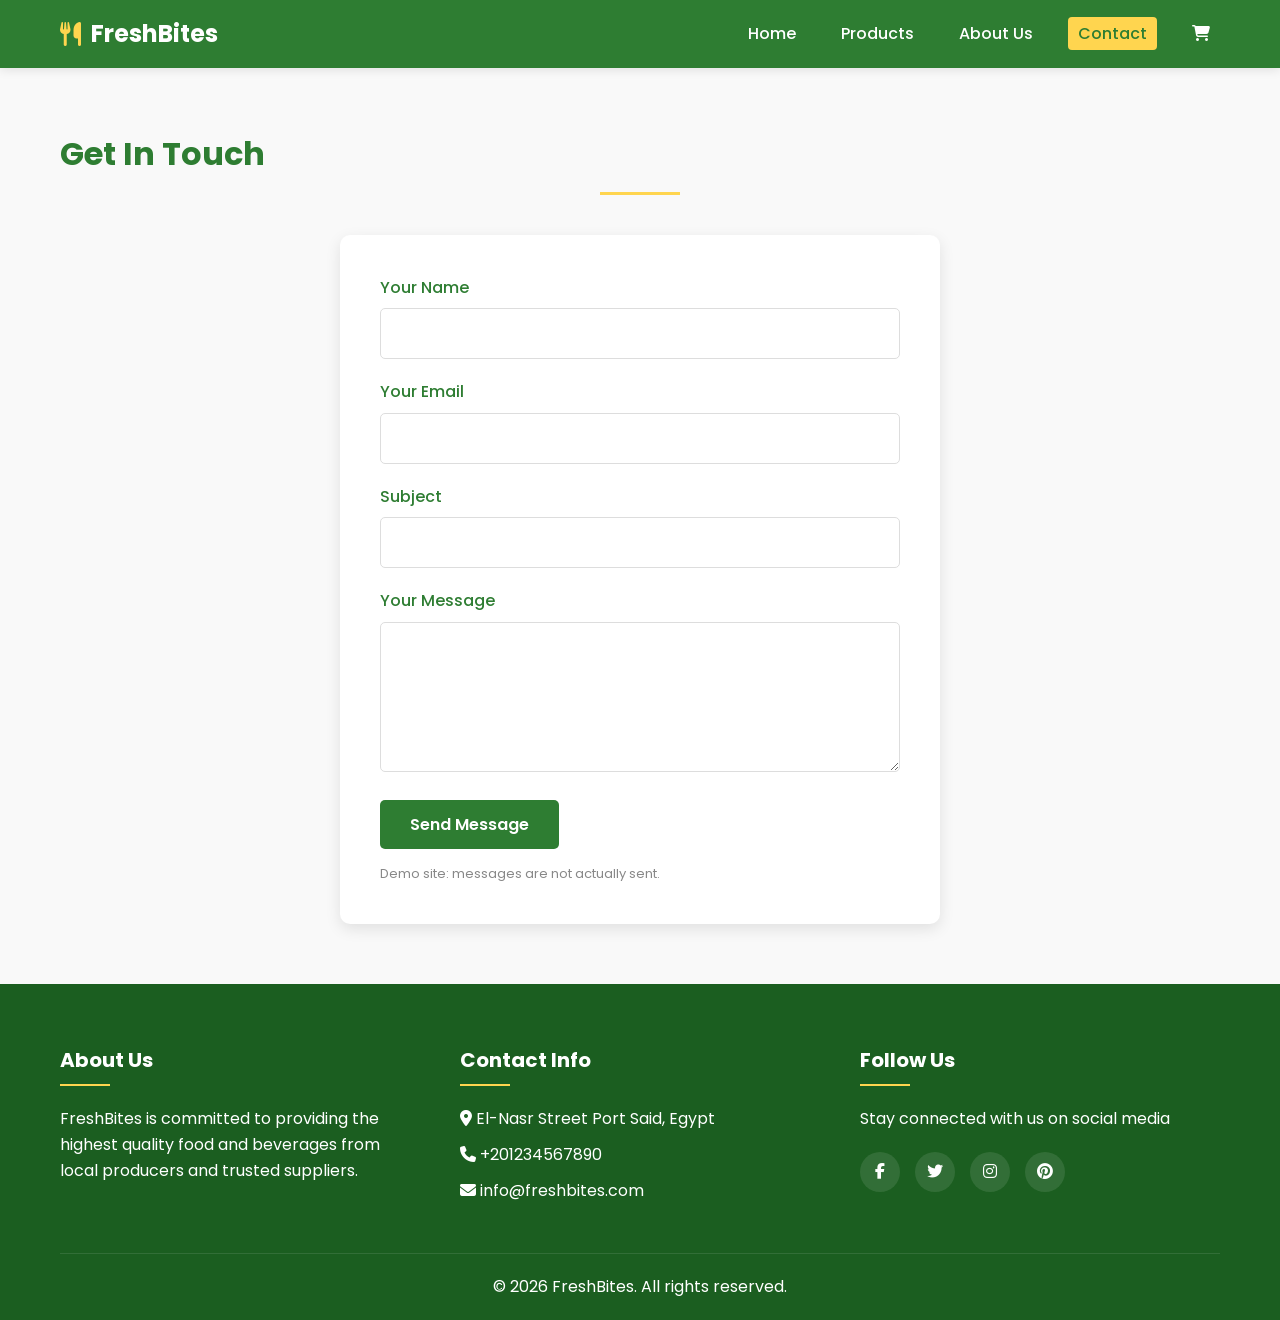
<file: contact.html>
<!DOCTYPE html>
<html lang="en">
<head>
    <meta charset="UTF-8">
    <meta name="viewport" content="width=device-width, initial-scale=1.0">
    <meta name="description" content="Get in touch with FreshBites for orders, questions or feedback.">
    <title>FreshBites - Contact</title>
    <link rel="icon" href="data:image/svg+xml,<svg xmlns=%22http://www.w3.org/2000/svg%22 viewBox=%220 0 100 100%22><text y=%22.9em%22 font-size=%2290%22>🍴</text></svg>">
    <link rel="stylesheet" href="./css/style.css">
    <link rel="stylesheet" href="https://cdnjs.cloudflare.com/ajax/libs/font-awesome/6.4.0/css/all.min.css">
    <link href="https://fonts.googleapis.com/css2?family=Poppins:wght@300;400;500;600;700&display=swap" rel="stylesheet">
</head>
<body>
    <!-- Header & Navigation -->
    <header>
        <div class="container">
            <div class="header-content">
                <div class="logo">
                    <i class="fas fa-utensils"></i>
                    FreshBites
                </div>
                <nav>
                    <ul>
                        <li><a href="index.html">Home</a></li>
                        <li><a href="products.html">Products</a></li>
                        <li><a href="about.html">About Us</a></li>
                        <li><a href="contact.html" class="active">Contact</a></li>
                        <li><a href="#" class="cart-link" aria-label="Cart"><i class="fas fa-shopping-cart"></i><span id="cart-count" class="cart-badge">0</span></a></li>
                    </ul>
                </nav>
            </div>
        </div>
    </header>

    <!-- Contact Section -->
    <section class="contact">
        <div class="container">
            <h2 class="section-title">Get In Touch</h2>

            <div class="contact-form">
                <div id="form-success" class="form-success" role="status">
                    <i class="fas fa-check-circle"></i> Thank you! Your message has been sent. We'll get back to you soon.
                </div>
                <form id="contact-form">
                    <div class="form-group">
                        <label for="name">Your Name</label>
                        <input type="text" id="name" name="name" required>
                    </div>

                    <div class="form-group">
                        <label for="email">Your Email</label>
                        <input type="email" id="email" name="email" required>
                    </div>

                    <div class="form-group">
                        <label for="subject">Subject</label>
                        <input type="text" id="subject" name="subject" required>
                    </div>

                    <div class="form-group">
                        <label for="message">Your Message</label>
                        <textarea id="message" name="message" required></textarea>
                    </div>

                    <button type="submit" class="submit-btn">Send Message</button>
                    <p class="demo-note">Demo site: messages are not actually sent.</p>
                </form>
            </div>
        </div>
    </section>

    <!-- Footer -->
    <footer>
        <div class="container">
            <div class="footer-content">
                <div class="footer-section">
                    <h3>About Us</h3>
                    <p>FreshBites is committed to providing the highest quality food and beverages from local producers and trusted suppliers.</p>
                </div>

                <div class="footer-section">
                    <h3>Contact Info</h3>
                    <p><i class="fas fa-map-marker-alt"></i> El-Nasr Street Port Said, Egypt</p>
                    <p><i class="fas fa-phone"></i> +201234567890</p>
                    <p><i class="fas fa-envelope"></i> info@freshbites.com</p>
                </div>

                <div class="footer-section">
                    <h3>Follow Us</h3>
                    <p>Stay connected with us on social media</p>
                    <div class="social-icons">
                        <a href="#" aria-label="Facebook"><i class="fab fa-facebook-f"></i></a>
                        <a href="#" aria-label="Twitter"><i class="fab fa-twitter"></i></a>
                        <a href="#" aria-label="Instagram"><i class="fab fa-instagram"></i></a>
                        <a href="#" aria-label="Pinterest"><i class="fab fa-pinterest"></i></a>
                    </div>
                </div>
            </div>

            <div class="footer-bottom">
                <p>&copy; 2026 FreshBites. All rights reserved.</p>
            </div>
        </div>
    </footer>
    <script src="./js/script.js"></script>
</body>
</html>
</file>
<file: css/style.css>
/* Global Styles */
* {
    margin: 0;
    padding: 0;
    box-sizing: border-box;
    font-family: 'Poppins', sans-serif;
}

body {
    line-height: 1.6;
    color: #333;
    background-color: #f9f9f9;
}

.container {
    width: 100%;
    max-width: 1200px;
    margin: 0 auto;
    padding: 0 20px;
}

/* Header & Navigation */
header {
    background-color: #2e7d32;
    color: white;
    padding: 15px 0;
    position: sticky;
    top: 0;
    z-index: 100;
    box-shadow: 0 2px 10px rgba(0, 0, 0, 0.1);
}

.header-content {
    display: flex;
    justify-content: space-between;
    align-items: center;
}

.logo {
    font-size: 24px;
    font-weight: 700;
    display: flex;
    align-items: center;
}

.logo i {
    margin-right: 10px;
    color: #ffd54f;
}

nav ul {
    display: flex;
    list-style: none;
}

nav ul li {
    margin-left: 25px;
}

nav ul li a {
    color: white;
    text-decoration: none;
    font-weight: 500;
    padding: 5px 10px;
    border-radius: 4px;
    transition: all 0.3s ease;
}

nav ul li a:hover {
    background-color: rgba(255, 255, 255, 0.2);
}

nav ul li a.active {
    background-color: #ffd54f;
    color: #2e7d32;
}

/* Hero Section */
.hero {
    height: 500px;
    background: linear-gradient(rgba(0, 0, 0, 0.5), rgba(0, 0, 0, 0.5)), url('https://images.unsplash.com/photo-1504674900247-0877df9cc836?ixlib=rb-4.0.3&auto=format&fit=crop&w=1350&q=80');
    background-size: cover;
    background-position: center;
    display: flex;
    align-items: center;
    justify-content: center;
    text-align: center;
    color: white;
}

.hero-content h1 {
    font-size: 48px;
    margin-bottom: 20px;
}

.hero-content p {
    font-size: 20px;
    margin-bottom: 30px;
}

.btn {
    display: inline-block;
    background-color: #ffd54f;
    color: #2e7d32;
    padding: 12px 30px;
    text-decoration: none;
    border-radius: 30px;
    font-weight: 600;
    transition: all 0.3s ease;
}

.btn:hover {
    background-color: #ffc107;
    transform: translateY(-3px);
}

/* Featured Products */
.featured-products {
    padding: 60px 0;
    text-align: center;
}

.section-title {
    font-size: 32px;
    margin-bottom: 40px;
    color: #2e7d32;
    position: relative;
    padding-bottom: 15px;
}

.section-title::after {
    content: '';
    position: absolute;
    bottom: 0;
    left: 50%;
    transform: translateX(-50%);
    width: 80px;
    height: 3px;
    background-color: #ffd54f;
}

.products-grid {
    display: grid;
    grid-template-columns: repeat(auto-fit, minmax(300px, 1fr));
    gap: 30px;
    margin-bottom: 40px;
}

.product-card {
    background-color: white;
    border-radius: 10px;
    overflow: hidden;
    box-shadow: 0 5px 15px rgba(0, 0, 0, 0.1);
    transition: transform 0.3s ease;
}

.product-card:hover {
    transform: translateY(-10px);
}

.product-img {
    height: 200px;
    width: 100%;
    object-fit: cover;
}

.product-info {
    padding: 20px;
}

.product-info h3 {
    font-size: 20px;
    margin-bottom: 10px;
    color: #2e7d32;
}

.product-info p {
    color: #666;
    margin-bottom: 15px;
}

.product-price {
    display: flex;
    justify-content: space-between;
    align-items: center;
}

.price {
    font-weight: 700;
    color: #2e7d32;
    font-size: 22px;
}

.add-to-cart {
    background-color: #2e7d32;
    color: white;
    border: none;
    padding: 8px 15px;
    border-radius: 5px;
    cursor: pointer;
    transition: background-color 0.3s ease;
}

.add-to-cart:hover {
    background-color: #1b5e20;
}

/* Testimonials */
.testimonials {
    padding: 60px 0;
    background-color: #e8f5e9;
    text-align: center;
}

.testimonial-grid {
    display: grid;
    grid-template-columns: repeat(auto-fit, minmax(300px, 1fr));
    gap: 30px;
}

.testimonial-card {
    background-color: white;
    padding: 30px;
    border-radius: 10px;
    box-shadow: 0 5px 15px rgba(0, 0, 0, 0.05);
}

.testimonial-text {
    font-style: italic;
    margin-bottom: 20px;
    color: #555;
}

.testimonial-author {
    font-weight: 600;
    color: #2e7d32;
}

/* About Page */
.about-section {
    padding: 60px 0;
}

.about-grid {
    display: grid;
    grid-template-columns: 1fr 1fr;
    gap: 40px;
    align-items: center;
    margin-bottom: 60px;
}

.about-img {
    width: 100%;
    border-radius: 10px;
    box-shadow: 0 5px 15px rgba(0, 0, 0, 0.1);
}

.about-content h2 {
    font-size: 28px;
    margin-bottom: 20px;
    color: #2e7d32;
}

.about-content p {
    margin-bottom: 15px;
    color: #555;
}

/* Contact Form */
.contact {
    padding: 60px 0;
}

.contact-form {
    max-width: 600px;
    margin: 0 auto;
    background-color: white;
    padding: 40px;
    border-radius: 10px;
    box-shadow: 0 5px 15px rgba(0, 0, 0, 0.1);
}

.form-group {
    margin-bottom: 20px;
}

.form-group label {
    display: block;
    margin-bottom: 8px;
    font-weight: 500;
    color: #2e7d32;
}

.form-group input,
.form-group textarea {
    width: 100%;
    padding: 12px;
    border: 1px solid #ddd;
    border-radius: 5px;
    font-size: 16px;
}

.form-group textarea {
    min-height: 150px;
    resize: vertical;
}

.submit-btn {
    background-color: #2e7d32;
    color: white;
    border: none;
    padding: 12px 30px;
    border-radius: 5px;
    cursor: pointer;
    font-size: 16px;
    font-weight: 600;
    transition: background-color 0.3s ease;
}

.submit-btn:hover {
    background-color: #1b5e20;
}

/* Footer */
footer {
    background-color: #1b5e20;
    color: white;
    padding: 60px 0 20px;
}

.footer-content {
    display: grid;
    grid-template-columns: repeat(auto-fit, minmax(250px, 1fr));
    gap: 40px;
    margin-bottom: 40px;
}

.footer-section h3 {
    font-size: 20px;
    margin-bottom: 20px;
    position: relative;
    padding-bottom: 10px;
}

.footer-section h3::after {
    content: '';
    position: absolute;
    bottom: 0;
    left: 0;
    width: 50px;
    height: 2px;
    background-color: #ffd54f;
}

.footer-section p {
    margin-bottom: 10px;
}

.social-icons {
    display: flex;
    gap: 15px;
    margin-top: 20px;
}

.social-icons a {
    display: inline-block;
    color: white;
    background-color: rgba(255, 255, 255, 0.1);
    width: 40px;
    height: 40px;
    border-radius: 50%;
    text-align: center;
    line-height: 40px;
    transition: background-color 0.3s ease;
}

.social-icons a:hover {
    background-color: #ffd54f;
    color: #2e7d32;
}

.footer-bottom {
    text-align: center;
    padding-top: 20px;
    border-top: 1px solid rgba(255, 255, 255, 0.1);
}

/* Responsive Design */
@media (max-width: 768px) {
    .header-content {
        flex-direction: column;
    }
    
    nav ul {
        margin-top: 15px;
    }
    
    nav ul li {
        margin: 0 10px;
    }
    
    .hero-content h1 {
        font-size: 36px;
    }
    
    .about-grid {
        grid-template-columns: 1fr;
    }
    
    .products-grid {
        grid-template-columns: 1fr;
    }
}

@media (max-width: 480px) {
    .hero-content h1 {
        font-size: 28px;
    }
    
    .hero-content p {
        font-size: 16px;
    }
    
    .section-title {
        font-size: 26px;
    }
    
    .contact-form {
        padding: 20px;
    }
}
/* Cart badge */
.cart-link {
    position: relative;
}

.cart-badge {
    display: none;
    background-color: #ffd54f;
    color: #2e7d32;
    font-size: 12px;
    font-weight: 700;
    min-width: 20px;
    height: 20px;
    line-height: 20px;
    text-align: center;
    border-radius: 10px;
    padding: 0 6px;
    margin-left: 4px;
}

.cart-badge.visible {
    display: inline-block;
}

nav ul li a.cart-link:hover .cart-badge {
    background-color: white;
}

/* Toast notification */
.toast {
    position: fixed;
    bottom: 30px;
    left: 50%;
    transform: translate(-50%, 20px);
    background-color: #1b5e20;
    color: white;
    padding: 12px 24px;
    border-radius: 30px;
    box-shadow: 0 5px 20px rgba(0, 0, 0, 0.25);
    opacity: 0;
    pointer-events: none;
    transition: opacity 0.3s ease, transform 0.3s ease;
    z-index: 200;
    max-width: 90%;
    text-align: center;
}

.toast.show {
    opacity: 1;
    transform: translate(-50%, 0);
}

/* Contact form success message */
.form-success {
    display: none;
    background-color: #e8f5e9;
    border: 1px solid #2e7d32;
    color: #1b5e20;
    padding: 15px 20px;
    border-radius: 5px;
    margin-bottom: 20px;
    font-weight: 500;
}

.form-success.show {
    display: block;
}

.demo-note {
    font-size: 13px;
    color: #888;
    margin-top: 15px;
}
</file>
